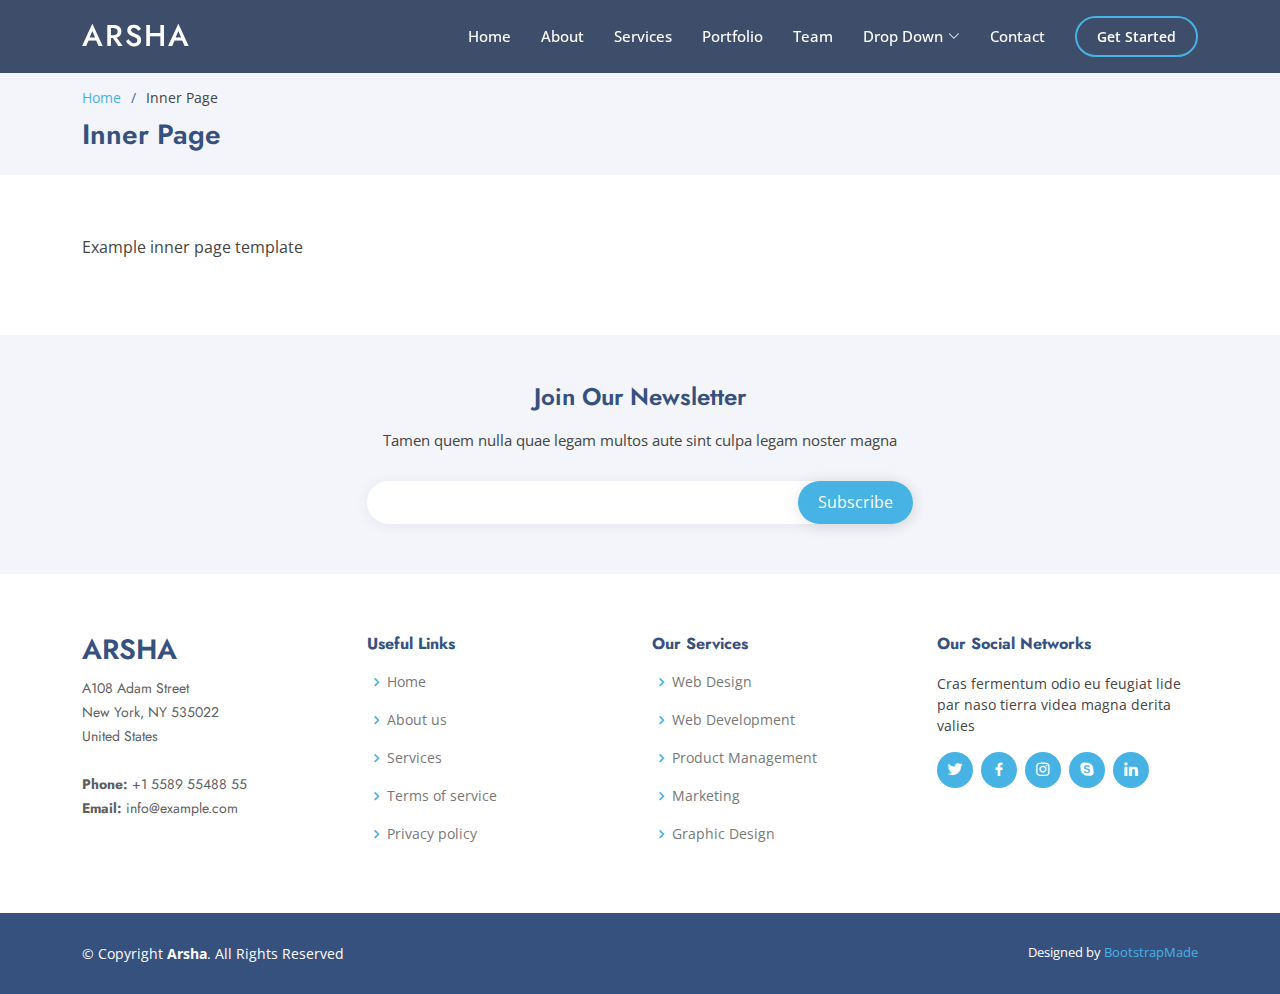
<file: inner-page.html>
<!DOCTYPE html>
<html lang="en">

<head>
  <meta charset="utf-8">
  <meta content="width=device-width, initial-scale=1.0" name="viewport">

  <title>Inner Page - Arsha Bootstrap Template</title>
  <meta content="" name="description">
  <meta content="" name="keywords">

  <!-- Favicons -->
  <link href="assets/img/favicon.png" rel="icon">
  <link href="assets/img/apple-touch-icon.png" rel="apple-touch-icon">

  <!-- Google Fonts -->
  <link href="https://fonts.googleapis.com/css?family=Open+Sans:300,300i,400,400i,600,600i,700,700i|Jost:300,300i,400,400i,500,500i,600,600i,700,700i|Poppins:300,300i,400,400i,500,500i,600,600i,700,700i" rel="stylesheet">

  <!-- Vendor CSS Files -->
  <link href="assets/vendor/aos/aos.css" rel="stylesheet">
  <link href="assets/vendor/bootstrap/css/bootstrap.min.css" rel="stylesheet">
  <link href="assets/vendor/bootstrap-icons/bootstrap-icons.css" rel="stylesheet">
  <link href="assets/vendor/boxicons/css/boxicons.min.css" rel="stylesheet">
  <link href="assets/vendor/glightbox/css/glightbox.min.css" rel="stylesheet">
  <link href="assets/vendor/remixicon/remixicon.css" rel="stylesheet">
  <link href="assets/vendor/swiper/swiper-bundle.min.css" rel="stylesheet">

  <!-- Template Main CSS File -->
  <link href="assets/css/style.css" rel="stylesheet">

  <!-- =======================================================
  * Template Name: Arsha - v4.7.1
  * Template URL: https://bootstrapmade.com/arsha-free-bootstrap-html-template-corporate/
  * Author: BootstrapMade.com
  * License: https://bootstrapmade.com/license/
  ======================================================== -->
</head>

<body>

  <!-- ======= Header ======= -->
  <header id="header" class="fixed-top header-inner-pages">
    <div class="container d-flex align-items-center">

      <h1 class="logo me-auto"><a href="index.html">Arsha</a></h1>
      <!-- Uncomment below if you prefer to use an image logo -->
      <!-- <a href="index.html" class="logo me-auto"><img src="assets/img/logo.png" alt="" class="img-fluid"></a>-->

      <nav id="navbar" class="navbar">
        <ul>
          <li><a class="nav-link scrollto " href="#hero">Home</a></li>
          <li><a class="nav-link scrollto" href="#about">About</a></li>
          <li><a class="nav-link scrollto" href="#services">Services</a></li>
          <li><a class="nav-link   scrollto" href="#portfolio">Portfolio</a></li>
          <li><a class="nav-link scrollto" href="#team">Team</a></li>
          <li class="dropdown"><a href="#"><span>Drop Down</span> <i class="bi bi-chevron-down"></i></a>
            <ul>
              <li><a href="#">Drop Down 1</a></li>
              <li class="dropdown"><a href="#"><span>Deep Drop Down</span> <i class="bi bi-chevron-right"></i></a>
                <ul>
                  <li><a href="#">Deep Drop Down 1</a></li>
                  <li><a href="#">Deep Drop Down 2</a></li>
                  <li><a href="#">Deep Drop Down 3</a></li>
                  <li><a href="#">Deep Drop Down 4</a></li>
                  <li><a href="#">Deep Drop Down 5</a></li>
                </ul>
              </li>
              <li><a href="#">Drop Down 2</a></li>
              <li><a href="#">Drop Down 3</a></li>
              <li><a href="#">Drop Down 4</a></li>
            </ul>
          </li>
          <li><a class="nav-link scrollto" href="#contact">Contact</a></li>
          <li><a class="getstarted scrollto" href="#about">Get Started</a></li>
        </ul>
        <i class="bi bi-list mobile-nav-toggle"></i>
      </nav><!-- .navbar -->

    </div>
  </header><!-- End Header -->

  <main id="main">

    <!-- ======= Breadcrumbs ======= -->
    <section id="breadcrumbs" class="breadcrumbs">
      <div class="container">

        <ol>
          <li><a href="index.html">Home</a></li>
          <li>Inner Page</li>
        </ol>
        <h2>Inner Page</h2>

      </div>
    </section><!-- End Breadcrumbs -->

    <section class="inner-page">
      <div class="container">
        <p>
          Example inner page template
        </p>
      </div>
    </section>

  </main><!-- End #main -->

  <!-- ======= Footer ======= -->
  <footer id="footer">

    <div class="footer-newsletter">
      <div class="container">
        <div class="row justify-content-center">
          <div class="col-lg-6">
            <h4>Join Our Newsletter</h4>
            <p>Tamen quem nulla quae legam multos aute sint culpa legam noster magna</p>
            <form action="" method="post">
              <input type="email" name="email"><input type="submit" value="Subscribe">
            </form>
          </div>
        </div>
      </div>
    </div>

    <div class="footer-top">
      <div class="container">
        <div class="row">

          <div class="col-lg-3 col-md-6 footer-contact">
            <h3>Arsha</h3>
            <p>
              A108 Adam Street <br>
              New York, NY 535022<br>
              United States <br><br>
              <strong>Phone:</strong> +1 5589 55488 55<br>
              <strong>Email:</strong> info@example.com<br>
            </p>
          </div>

          <div class="col-lg-3 col-md-6 footer-links">
            <h4>Useful Links</h4>
            <ul>
              <li><i class="bx bx-chevron-right"></i> <a href="#">Home</a></li>
              <li><i class="bx bx-chevron-right"></i> <a href="#">About us</a></li>
              <li><i class="bx bx-chevron-right"></i> <a href="#">Services</a></li>
              <li><i class="bx bx-chevron-right"></i> <a href="#">Terms of service</a></li>
              <li><i class="bx bx-chevron-right"></i> <a href="#">Privacy policy</a></li>
            </ul>
          </div>

          <div class="col-lg-3 col-md-6 footer-links">
            <h4>Our Services</h4>
            <ul>
              <li><i class="bx bx-chevron-right"></i> <a href="#">Web Design</a></li>
              <li><i class="bx bx-chevron-right"></i> <a href="#">Web Development</a></li>
              <li><i class="bx bx-chevron-right"></i> <a href="#">Product Management</a></li>
              <li><i class="bx bx-chevron-right"></i> <a href="#">Marketing</a></li>
              <li><i class="bx bx-chevron-right"></i> <a href="#">Graphic Design</a></li>
            </ul>
          </div>

          <div class="col-lg-3 col-md-6 footer-links">
            <h4>Our Social Networks</h4>
            <p>Cras fermentum odio eu feugiat lide par naso tierra videa magna derita valies</p>
            <div class="social-links mt-3">
              <a href="#" class="twitter"><i class="bx bxl-twitter"></i></a>
              <a href="#" class="facebook"><i class="bx bxl-facebook"></i></a>
              <a href="#" class="instagram"><i class="bx bxl-instagram"></i></a>
              <a href="#" class="google-plus"><i class="bx bxl-skype"></i></a>
              <a href="#" class="linkedin"><i class="bx bxl-linkedin"></i></a>
            </div>
          </div>

        </div>
      </div>
    </div>

    <div class="container footer-bottom clearfix">
      <div class="copyright">
        &copy; Copyright <strong><span>Arsha</span></strong>. All Rights Reserved
      </div>
      <div class="credits">
        <!-- All the links in the footer should remain intact. -->
        <!-- You can delete the links only if you purchased the pro version. -->
        <!-- Licensing information: https://bootstrapmade.com/license/ -->
        <!-- Purchase the pro version with working PHP/AJAX contact form: https://bootstrapmade.com/arsha-free-bootstrap-html-template-corporate/ -->
        Designed by <a href="https://bootstrapmade.com/">BootstrapMade</a>
      </div>
    </div>
  </footer><!-- End Footer -->

  <div id="preloader"></div>
  <a href="#" class="back-to-top d-flex align-items-center justify-content-center"><i class="bi bi-arrow-up-short"></i></a>

  <!-- Vendor JS Files -->
  <script src="assets/vendor/aos/aos.js"></script>
  <script src="assets/vendor/bootstrap/js/bootstrap.bundle.min.js"></script>
  <script src="assets/vendor/glightbox/js/glightbox.min.js"></script>
  <script src="assets/vendor/isotope-layout/isotope.pkgd.min.js"></script>
  <script src="assets/vendor/swiper/swiper-bundle.min.js"></script>
  <script src="assets/vendor/waypoints/noframework.waypoints.js"></script>
  <script src="assets/vendor/php-email-form/validate.js"></script>

  <!-- Template Main JS File -->
  <script src="assets/js/main.js"></script>

</body>

</html>
</file>
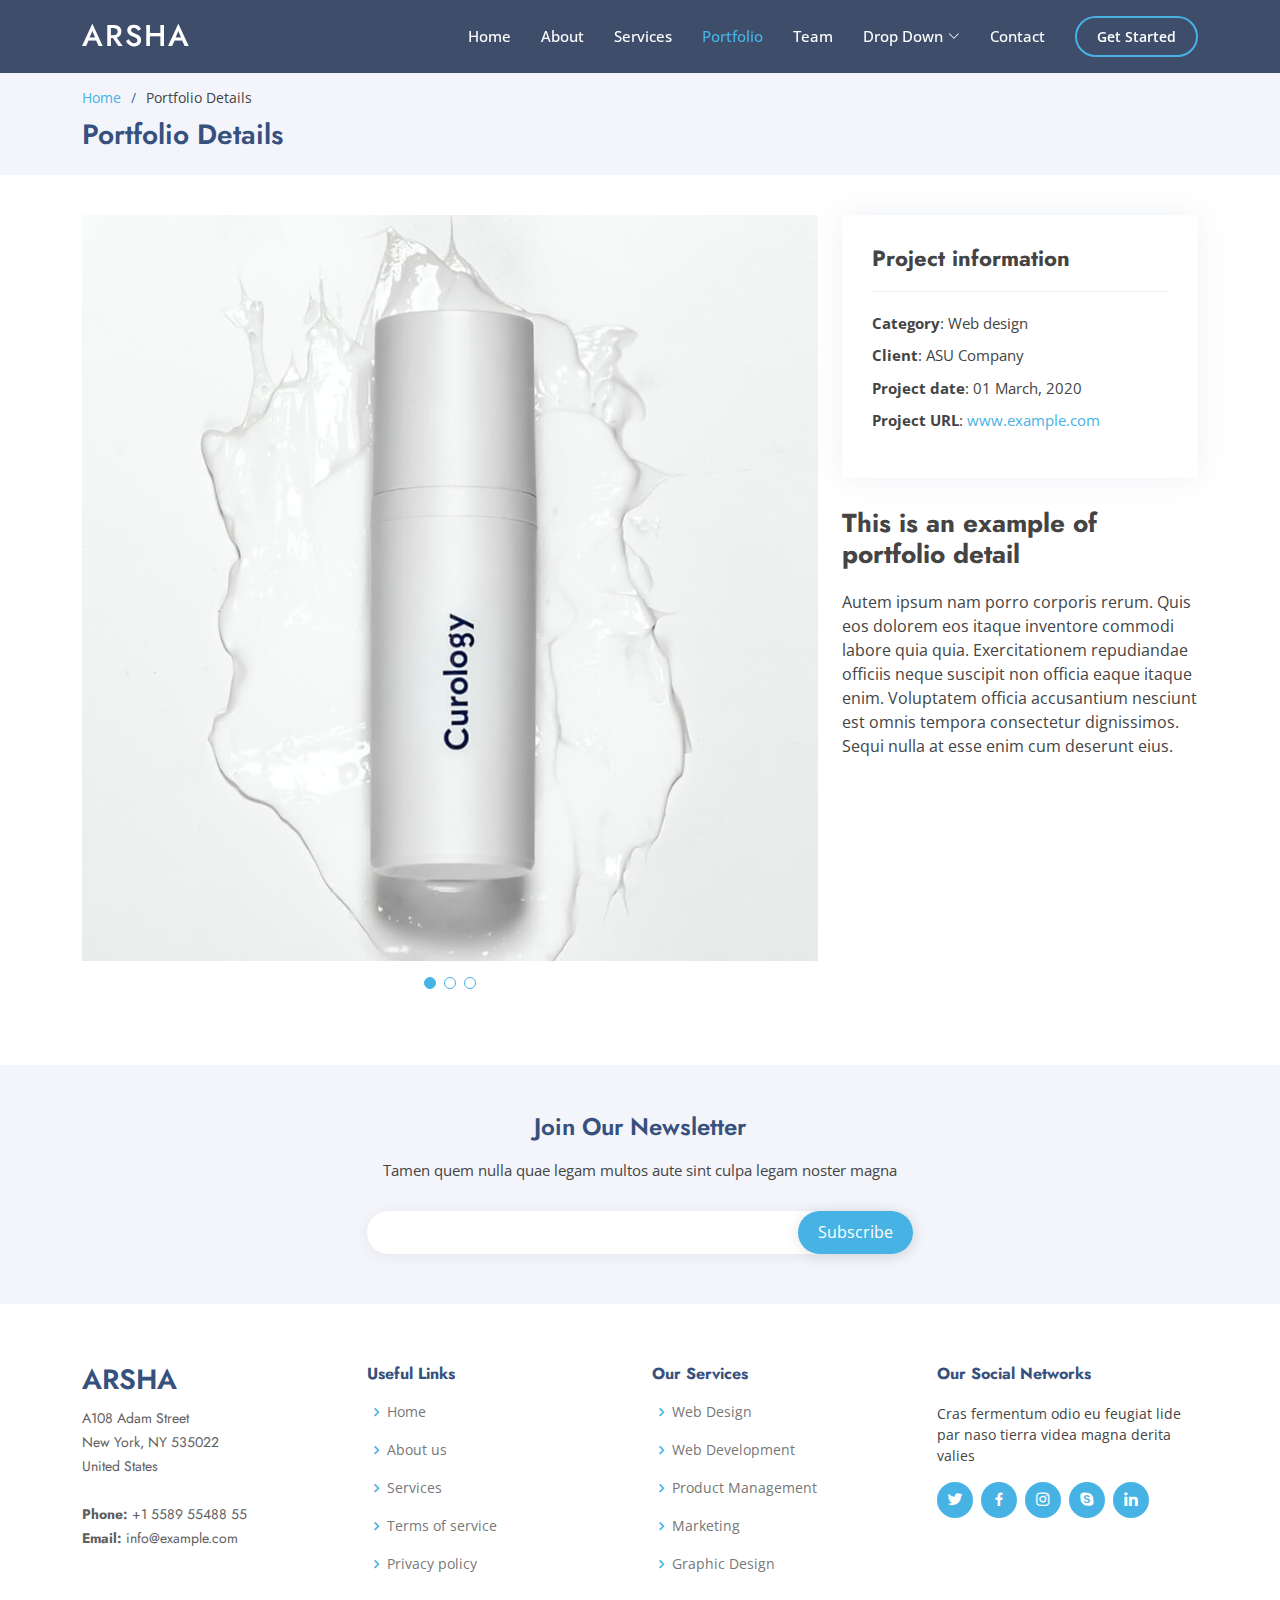
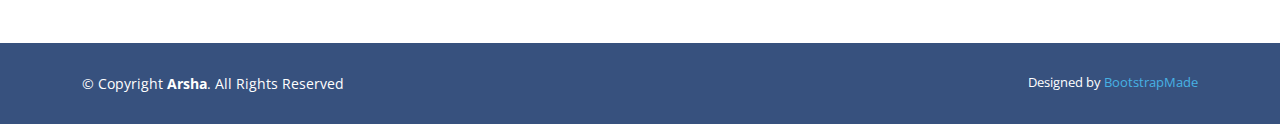
<file: portfolio-details.html>
<!DOCTYPE html>
<html lang="en">

<head>
  <meta charset="utf-8">
  <meta content="width=device-width, initial-scale=1.0" name="viewport">

  <title>Portfolio Details - Arsha Bootstrap Template</title>
  <meta content="" name="description">
  <meta content="" name="keywords">

  <!-- Favicons -->
  <link href="assets/img/favicon.png" rel="icon">
  <link href="assets/img/apple-touch-icon.png" rel="apple-touch-icon">

  <!-- Google Fonts -->
  <link href="https://fonts.googleapis.com/css?family=Open+Sans:300,300i,400,400i,600,600i,700,700i|Jost:300,300i,400,400i,500,500i,600,600i,700,700i|Poppins:300,300i,400,400i,500,500i,600,600i,700,700i" rel="stylesheet">

  <!-- Vendor CSS Files -->
  <link href="assets/vendor/aos/aos.css" rel="stylesheet">
  <link href="assets/vendor/bootstrap/css/bootstrap.min.css" rel="stylesheet">
  <link href="assets/vendor/bootstrap-icons/bootstrap-icons.css" rel="stylesheet">
  <link href="assets/vendor/boxicons/css/boxicons.min.css" rel="stylesheet">
  <link href="assets/vendor/glightbox/css/glightbox.min.css" rel="stylesheet">
  <link href="assets/vendor/remixicon/remixicon.css" rel="stylesheet">
  <link href="assets/vendor/swiper/swiper-bundle.min.css" rel="stylesheet">

  <!-- Template Main CSS File -->
  <link href="assets/css/style.css" rel="stylesheet">

  <!-- =======================================================
  * Template Name: Arsha - v4.7.1
  * Template URL: https://bootstrapmade.com/arsha-free-bootstrap-html-template-corporate/
  * Author: BootstrapMade.com
  * License: https://bootstrapmade.com/license/
  ======================================================== -->
</head>

<body>

  <!-- ======= Header ======= -->
  <header id="header" class="fixed-top header-inner-pages">
    <div class="container d-flex align-items-center">

      <h1 class="logo me-auto"><a href="index.html">Arsha</a></h1>
      <!-- Uncomment below if you prefer to use an image logo -->
      <!-- <a href="index.html" class="logo me-auto"><img src="assets/img/logo.png" alt="" class="img-fluid"></a>-->

      <nav id="navbar" class="navbar">
        <ul>
          <li><a class="nav-link scrollto " href="#hero">Home</a></li>
          <li><a class="nav-link scrollto" href="#about">About</a></li>
          <li><a class="nav-link scrollto" href="#services">Services</a></li>
          <li><a class="nav-link  active scrollto" href="#portfolio">Portfolio</a></li>
          <li><a class="nav-link scrollto" href="#team">Team</a></li>
          <li class="dropdown"><a href="#"><span>Drop Down</span> <i class="bi bi-chevron-down"></i></a>
            <ul>
              <li><a href="#">Drop Down 1</a></li>
              <li class="dropdown"><a href="#"><span>Deep Drop Down</span> <i class="bi bi-chevron-right"></i></a>
                <ul>
                  <li><a href="#">Deep Drop Down 1</a></li>
                  <li><a href="#">Deep Drop Down 2</a></li>
                  <li><a href="#">Deep Drop Down 3</a></li>
                  <li><a href="#">Deep Drop Down 4</a></li>
                  <li><a href="#">Deep Drop Down 5</a></li>
                </ul>
              </li>
              <li><a href="#">Drop Down 2</a></li>
              <li><a href="#">Drop Down 3</a></li>
              <li><a href="#">Drop Down 4</a></li>
            </ul>
          </li>
          <li><a class="nav-link scrollto" href="#contact">Contact</a></li>
          <li><a class="getstarted scrollto" href="#about">Get Started</a></li>
        </ul>
        <i class="bi bi-list mobile-nav-toggle"></i>
      </nav><!-- .navbar -->

    </div>
  </header><!-- End Header -->

  <main id="main">

    <!-- ======= Breadcrumbs ======= -->
    <section id="breadcrumbs" class="breadcrumbs">
      <div class="container">

        <ol>
          <li><a href="index.html">Home</a></li>
          <li>Portfolio Details</li>
        </ol>
        <h2>Portfolio Details</h2>

      </div>
    </section><!-- End Breadcrumbs -->

    <!-- ======= Portfolio Details Section ======= -->
    <section id="portfolio-details" class="portfolio-details">
      <div class="container">

        <div class="row gy-4">

          <div class="col-lg-8">
            <div class="portfolio-details-slider swiper">
              <div class="swiper-wrapper align-items-center">

                <div class="swiper-slide">
                  <img src="assets/img/portfolio/portfolio-1.jpg" alt="">
                </div>

                <div class="swiper-slide">
                  <img src="assets/img/portfolio/portfolio-2.jpg" alt="">
                </div>

                <div class="swiper-slide">
                  <img src="assets/img/portfolio/portfolio-3.jpg" alt="">
                </div>

              </div>
              <div class="swiper-pagination"></div>
            </div>
          </div>

          <div class="col-lg-4">
            <div class="portfolio-info">
              <h3>Project information</h3>
              <ul>
                <li><strong>Category</strong>: Web design</li>
                <li><strong>Client</strong>: ASU Company</li>
                <li><strong>Project date</strong>: 01 March, 2020</li>
                <li><strong>Project URL</strong>: <a href="#">www.example.com</a></li>
              </ul>
            </div>
            <div class="portfolio-description">
              <h2>This is an example of portfolio detail</h2>
              <p>
                Autem ipsum nam porro corporis rerum. Quis eos dolorem eos itaque inventore commodi labore quia quia. Exercitationem repudiandae officiis neque suscipit non officia eaque itaque enim. Voluptatem officia accusantium nesciunt est omnis tempora consectetur dignissimos. Sequi nulla at esse enim cum deserunt eius.
              </p>
            </div>
          </div>

        </div>

      </div>
    </section><!-- End Portfolio Details Section -->

  </main><!-- End #main -->

  <!-- ======= Footer ======= -->
  <footer id="footer">

    <div class="footer-newsletter">
      <div class="container">
        <div class="row justify-content-center">
          <div class="col-lg-6">
            <h4>Join Our Newsletter</h4>
            <p>Tamen quem nulla quae legam multos aute sint culpa legam noster magna</p>
            <form action="" method="post">
              <input type="email" name="email"><input type="submit" value="Subscribe">
            </form>
          </div>
        </div>
      </div>
    </div>

    <div class="footer-top">
      <div class="container">
        <div class="row">

          <div class="col-lg-3 col-md-6 footer-contact">
            <h3>Arsha</h3>
            <p>
              A108 Adam Street <br>
              New York, NY 535022<br>
              United States <br><br>
              <strong>Phone:</strong> +1 5589 55488 55<br>
              <strong>Email:</strong> info@example.com<br>
            </p>
          </div>

          <div class="col-lg-3 col-md-6 footer-links">
            <h4>Useful Links</h4>
            <ul>
              <li><i class="bx bx-chevron-right"></i> <a href="#">Home</a></li>
              <li><i class="bx bx-chevron-right"></i> <a href="#">About us</a></li>
              <li><i class="bx bx-chevron-right"></i> <a href="#">Services</a></li>
              <li><i class="bx bx-chevron-right"></i> <a href="#">Terms of service</a></li>
              <li><i class="bx bx-chevron-right"></i> <a href="#">Privacy policy</a></li>
            </ul>
          </div>

          <div class="col-lg-3 col-md-6 footer-links">
            <h4>Our Services</h4>
            <ul>
              <li><i class="bx bx-chevron-right"></i> <a href="#">Web Design</a></li>
              <li><i class="bx bx-chevron-right"></i> <a href="#">Web Development</a></li>
              <li><i class="bx bx-chevron-right"></i> <a href="#">Product Management</a></li>
              <li><i class="bx bx-chevron-right"></i> <a href="#">Marketing</a></li>
              <li><i class="bx bx-chevron-right"></i> <a href="#">Graphic Design</a></li>
            </ul>
          </div>

          <div class="col-lg-3 col-md-6 footer-links">
            <h4>Our Social Networks</h4>
            <p>Cras fermentum odio eu feugiat lide par naso tierra videa magna derita valies</p>
            <div class="social-links mt-3">
              <a href="#" class="twitter"><i class="bx bxl-twitter"></i></a>
              <a href="#" class="facebook"><i class="bx bxl-facebook"></i></a>
              <a href="#" class="instagram"><i class="bx bxl-instagram"></i></a>
              <a href="#" class="google-plus"><i class="bx bxl-skype"></i></a>
              <a href="#" class="linkedin"><i class="bx bxl-linkedin"></i></a>
            </div>
          </div>

        </div>
      </div>
    </div>

    <div class="container footer-bottom clearfix">
      <div class="copyright">
        &copy; Copyright <strong><span>Arsha</span></strong>. All Rights Reserved
      </div>
      <div class="credits">
        <!-- All the links in the footer should remain intact. -->
        <!-- You can delete the links only if you purchased the pro version. -->
        <!-- Licensing information: https://bootstrapmade.com/license/ -->
        <!-- Purchase the pro version with working PHP/AJAX contact form: https://bootstrapmade.com/arsha-free-bootstrap-html-template-corporate/ -->
        Designed by <a href="https://bootstrapmade.com/">BootstrapMade</a>
      </div>
    </div>
  </footer><!-- End Footer -->

  <div id="preloader"></div>
  <a href="#" class="back-to-top d-flex align-items-center justify-content-center"><i class="bi bi-arrow-up-short"></i></a>

  <!-- Vendor JS Files -->
  <script src="assets/vendor/aos/aos.js"></script>
  <script src="assets/vendor/bootstrap/js/bootstrap.bundle.min.js"></script>
  <script src="assets/vendor/glightbox/js/glightbox.min.js"></script>
  <script src="assets/vendor/isotope-layout/isotope.pkgd.min.js"></script>
  <script src="assets/vendor/swiper/swiper-bundle.min.js"></script>
  <script src="assets/vendor/waypoints/noframework.waypoints.js"></script>
  <script src="assets/vendor/php-email-form/validate.js"></script>

  <!-- Template Main JS File -->
  <script src="assets/js/main.js"></script>

</body>

</html>
</file>
<file: assets/css/style.css>
/**
* Template Name: Arsha - v4.7.1
* Template URL: https://bootstrapmade.com/arsha-free-bootstrap-html-template-corporate/
* Author: BootstrapMade.com
* License: https://bootstrapmade.com/license/
*/

/*--------------------------------------------------------------
# General
--------------------------------------------------------------*/
body {
  font-family: "Open Sans", sans-serif;
  color: #444444;
}

a {
  color: #47b2e4;
  text-decoration: none;
}

a:hover {
  color: #73c5eb;
  text-decoration: none;
}

h1, h2, h3, h4, h5, h6 {
  font-family: "Jost", sans-serif;
}

/*--------------------------------------------------------------
# Preloader
--------------------------------------------------------------*/
#preloader {
  position: fixed;
  top: 0;
  left: 0;
  right: 0;
  bottom: 0;
  z-index: 9999;
  overflow: hidden;
  background: #37517e;
}

#preloader:before {
  content: "";
  position: fixed;
  top: calc(50% - 30px);
  left: calc(50% - 30px);
  border: 6px solid #37517e;
  border-top-color: #fff;
  border-bottom-color: #fff;
  border-radius: 50%;
  width: 60px;
  height: 60px;
  -webkit-animation: animate-preloader 1s linear infinite;
  animation: animate-preloader 1s linear infinite;
}

@-webkit-keyframes animate-preloader {
  0% {
    transform: rotate(0deg);
  }
  100% {
    transform: rotate(360deg);
  }
}

@keyframes animate-preloader {
  0% {
    transform: rotate(0deg);
  }
  100% {
    transform: rotate(360deg);
  }
}
/*--------------------------------------------------------------
# Back to top button
--------------------------------------------------------------*/
.back-to-top {
  position: fixed;
  visibility: hidden;
  opacity: 0;
  right: 15px;
  bottom: 15px;
  z-index: 996;
  background: #47b2e4;
  width: 40px;
  height: 40px;
  border-radius: 50px;
  transition: all 0.4s;
}
.back-to-top i {
  font-size: 24px;
  color: #fff;
  line-height: 0;
}
.back-to-top:hover {
  background: #6bc1e9;
  color: #fff;
}
.back-to-top.active {
  visibility: visible;
  opacity: 1;
}

/*--------------------------------------------------------------
# Header
--------------------------------------------------------------*/
#header {
  transition: all 0.5s;
  z-index: 997;
  padding: 15px 0;
}
#header.header-scrolled, #header.header-inner-pages {
  background: rgba(40, 58, 90, 0.9);
}
#header .logo {
  font-size: 30px;
  margin: 0;
  padding: 0;
  line-height: 1;
  font-weight: 500;
  letter-spacing: 2px;
  text-transform: uppercase;
}
#header .logo a {
  color: #fff;
}
#header .logo img {
  max-height: 40px;
}

/*--------------------------------------------------------------
# Navigation Menu
--------------------------------------------------------------*/
/**
* Desktop Navigation 
*/
.navbar {
  padding: 0;
  
}
.navbar ul {
  margin: 0;
  padding: 0;
  display: flex;
  list-style: none;
  align-items: center;
}
.navbar li {
  position: relative;
}
.navbar a, .navbar a:focus {
  display: flex;
  align-items: center;
  justify-content: space-between;
  padding: 10px 0 10px 30px;
  font-size: 15px;
  font-weight: 500;
  color: #fff;
  white-space: nowrap;
  transition: 0.3s;
}
.navbar a i, .navbar a:focus i {
  font-size: 12px;
  line-height: 0;
  margin-left: 5px;
}
.navbar a:hover, .navbar .active, .navbar .active:focus, .navbar li:hover > a {
  color: #47b2e4;
}
.navbar .getstarted, .navbar .getstarted:focus {
  padding: 8px 20px;
  margin-left: 30px;
  border-radius: 50px;
  color: #fff;
  font-size: 14px;
  border: 2px solid #47b2e4;
  font-weight: 600;
}
.navbar .getstarted:hover, .navbar .getstarted:focus:hover {
  color: #fff;
  background: #31a9e1;
}
.navbar .dropdown ul {
  display: block;
  position: absolute;
  left: 14px;
  top: calc(100% + 30px);
  margin: 0;
  padding: 10px 0;
  z-index: 99;
  opacity: 0;
  visibility: hidden;
  background: #fff;
  box-shadow: 0px 0px 30px rgba(127, 137, 161, 0.25);
  transition: 0.3s;
  border-radius: 4px;
}
.navbar .dropdown ul li {
  min-width: 200px;
}
.navbar .dropdown ul a {
  padding: 10px 20px;
  font-size: 14px;
  text-transform: none;
  font-weight: 500;
  color: #0c3c53;
}
.navbar .dropdown ul a i {
  font-size: 12px;
}
.navbar .dropdown ul a:hover, .navbar .dropdown ul .active:hover, .navbar .dropdown ul li:hover > a {
  color: #47b2e4;
}
.navbar .dropdown:hover > ul {
  opacity: 1;
  top: 100%;
  visibility: visible;
}
.navbar .dropdown .dropdown ul {
  top: 0;
  left: calc(100% - 30px);
  visibility: hidden;
}
.navbar .dropdown .dropdown:hover > ul {
  opacity: 1;
  top: 0;
  left: 100%;
  visibility: visible;
}
@media (max-width: 1366px) {
  .navbar .dropdown .dropdown ul {
    left: -90%;
  }
  .navbar .dropdown .dropdown:hover > ul {
    left: -100%;
  }
}

/**
* Mobile Navigation 
*/
.mobile-nav-toggle {
  color: #fff;
  font-size: 28px;
  cursor: pointer;
  display: none;
  line-height: 0;
  transition: 0.5s;
}
.mobile-nav-toggle.bi-x {
  color: #fff;
}

@media (max-width: 991px) {
  .mobile-nav-toggle {
    display: block;
  }

  .navbar ul {
    display: none;
  }
}
.navbar-mobile {
  position: fixed;
  overflow: hidden;
  top: 0;
  right: 0;
  left: 0;
  bottom: 0;
  background: rgba(40, 58, 90, 0.9);
  transition: 0.3s;
  z-index: 999;
}
.navbar-mobile .mobile-nav-toggle {
  position: absolute;
  top: 15px;
  right: 15px;
}
.navbar-mobile ul {
  display: block;
  position: absolute;
  top: 55px;
  right: 15px;
  bottom: 15px;
  left: 15px;
  padding: 10px 0;
  border-radius: 10px;
  background-color: #fff;
  overflow-y: auto;
  transition: 0.3s;
}
.navbar-mobile a, .navbar-mobile a:focus {
  padding: 10px 20px;
  font-size: 15px;
  color: #37517e;
}
.navbar-mobile a:hover, .navbar-mobile .active, .navbar-mobile li:hover > a {
  color: #47b2e4;
}
.navbar-mobile .getstarted, .navbar-mobile .getstarted:focus {
  margin: 15px;
  color: #37517e;
}
.navbar-mobile .dropdown ul {
  position: static;
  display: none;
  margin: 10px 20px;
  padding: 10px 0;
  z-index: 99;
  opacity: 1;
  visibility: visible;
  background: #fff;
  box-shadow: 0px 0px 30px rgba(127, 137, 161, 0.25);
}
.navbar-mobile .dropdown ul li {
  min-width: 200px;
}
.navbar-mobile .dropdown ul a {
  padding: 10px 20px;
}
.navbar-mobile .dropdown ul a i {
  font-size: 12px;
}
.navbar-mobile .dropdown ul a:hover, .navbar-mobile .dropdown ul .active:hover, .navbar-mobile .dropdown ul li:hover > a {
  color: #47b2e4;
}
.navbar-mobile .dropdown > .dropdown-active {
  display: block;
}

/*--------------------------------------------------------------
# Hero Section
--------------------------------------------------------------*/
#hero {
  width: 100%;
  height: 80vh;
  background:#0c3c53;
}
#hero .container {
  padding-top: 72px;
}
#hero h1 {
  margin: 0 0 10px 0;
  font-size: 48px;
  font-weight: 700;
  line-height: 56px;
  color: #fff;
}
#hero h2 {
  color: rgba(255, 255, 255, 0.6);
  margin-bottom: 50px;
  font-size: 24px;
}
#hero .btn-get-started {
  font-family: "Jost", sans-serif;
  font-weight: 500;
  font-size: 16px;
  letter-spacing: 1px;
  display: inline-block;
  padding: 10px 28px 11px 28px;
  border-radius: 50px;
  transition: 0.5s;
  margin: 10px 0 0 0;
  color: #fff;
  background: #47b2e4;
}
#hero .btn-get-started:hover {
  background: #209dd8;
}


#hero .animated {
  animation: up-down 2s ease-in-out infinite alternate-reverse both;
}
@media (max-width: 991px) {
  #hero {
    height: 100vh;
    text-align: center;
  }
  #hero .animated {
    -webkit-animation: none;
    animation: none;
  }
  #hero .hero-img {
    text-align: center;
  }
  #hero .hero-img img {
    width: 50%;
  }
}
@media (max-width: 768px) {
  #hero h1 {
    font-size: 28px;
    line-height: 36px;
  }
  #hero h2 {
    font-size: 18px;
    line-height: 24px;
    margin-bottom: 30px;
  }
  #hero .hero-img img {
    width: 70%;
  }
}
@media (max-width: 575px) {
  #hero .hero-img img {
    width: 80%;
  }
  #hero .btn-get-started {
    font-size: 16px;
    padding: 10px 24px 11px 24px;
  }
}

@-webkit-keyframes up-down {
  0% {
    transform: translateY(10px);
  }
  100% {
    transform: translateY(-10px);
  }
}

@keyframes up-down {
  0% {
    transform: translateY(10px);
  }
  100% {
    transform: translateY(-10px);
  }
}
/*--------------------------------------------------------------
# Sections General
--------------------------------------------------------------*/
section {
  padding: 60px 0;
  overflow: hidden;
}

.section-bg {
  background-color: #f3f5fa;
}

.section-title {
  text-align: center;
  padding-bottom: 30px;
}
.section-title h2 {
  font-size: 32px;
  font-weight: bold;
  text-transform: uppercase;
  margin-bottom: 20px;
  padding-bottom: 20px;
  position: relative;
  color: #37517e;
}
.section-title h2::before {
  content: "";
  position: absolute;
  display: block;
  width: 120px;
  height: 1px;
  background: #ddd;
  bottom: 1px;
  left: calc(50% - 60px);
}
.section-title h2::after {
  content: "";
  position: absolute;
  display: block;
  width: 40px;
  height: 3px;
  background: #47b2e4;
  bottom: 0;
  left: calc(50% - 20px);
}
.section-title p {
  margin-bottom: 0;
}

/*--------------------------------------------------------------
# Clients
--------------------------------------------------------------*/
.clients {
  padding: 12px 0;
  text-align: center;
}
.clients img {
  max-width: 45%;
  transition: all 0.4s ease-in-out;
  display: inline-block;
  padding: 15px 0;
  filter: grayscale(100);
}
.clients img:hover {
  filter: none;
  transform: scale(1.1);
}
@media (max-width: 768px) {
  .clients img {
    max-width: 40%;
  }
}

/*--------------------------------------------------------------
# About Us
--------------------------------------------------------------*/
.about .content h3 {
  font-weight: 600;
  font-size: 26px;
}
.about .content ul {
  list-style: none;
  padding: 0;
}
.about .content ul li {
  padding-left: 28px;
  position: relative;
}
.about .content ul li + li {
  margin-top: 10px;
}
.about .content ul i {
  position: absolute;
  left: 0;
  top: 2px;
  font-size: 20px;
  color: #47b2e4;
  line-height: 1;
}
.about .content p:last-child {
  margin-bottom: 0;
}
.about .content .btn-learn-more {
  font-family: "Poppins", sans-serif;
  font-weight: 500;
  font-size: 14px;
  letter-spacing: 1px;
  display: inline-block;
  padding: 12px 32px;
  border-radius: 4px;
  transition: 0.3s;
  line-height: 1;
  color: #47b2e4;
  -webkit-animation-delay: 0.8s;
  animation-delay: 0.8s;
  margin-top: 6px;
  border: 2px solid #47b2e4;
}
.about .content .btn-learn-more:hover {
  background: #47b2e4;
  color: #fff;
  text-decoration: none;
}

/*--------------------------------------------------------------
# Why Us
--------------------------------------------------------------*/
.why-us .content {
  padding: 60px 100px 0 100px;
}
.why-us .content h3 {
  font-weight: 400;
  font-size: 34px;
  color: #37517e;
}
.why-us .content h4 {
  font-size: 20px;
  font-weight: 700;
  margin-top: 5px;
}
.why-us .content p {
  font-size: 15px;
  color: #848484;
}
.why-us .img {
  background-size: contain;
  background-repeat: no-repeat;
  background-position: center center;
}
.why-us .accordion-list {
  padding: 0 100px 60px 100px;
}
.why-us .accordion-list ul {
  padding: 0;
  list-style: none;
}
.why-us .accordion-list li + li {
  margin-top: 15px;
}
.why-us .accordion-list li {
  padding: 20px;
  background: #fff;
  border-radius: 4px;
}
.why-us .accordion-list a {
  display: block;
  position: relative;
  font-family: "Poppins", sans-serif;
  font-size: 16px;
  line-height: 24px;
  font-weight: 500;
  padding-right: 30px;
  outline: none;
  cursor: pointer;
}
.why-us .accordion-list span {
  color: #47b2e4;
  font-weight: 600;
  font-size: 18px;
  padding-right: 10px;
}
.why-us .accordion-list i {
  font-size: 24px;
  position: absolute;
  right: 0;
  top: 0;
}
.why-us .accordion-list p {
  margin-bottom: 0;
  padding: 10px 0 0 0;
}
.why-us .accordion-list .icon-show {
  display: none;
}
.why-us .accordion-list a.collapsed {
  color: #343a40;
}
.why-us .accordion-list a.collapsed:hover {
  color: #47b2e4;
}
.why-us .accordion-list a.collapsed .icon-show {
  display: inline-block;
}
.why-us .accordion-list a.collapsed .icon-close {
  display: none;
}
@media (max-width: 1024px) {
  .why-us .content, .why-us .accordion-list {
    padding-left: 0;
    padding-right: 0;
  }
}
@media (max-width: 992px) {
  .why-us .img {
    min-height: 400px;
  }
  .why-us .content {
    padding-top: 30px;
  }
  .why-us .accordion-list {
    padding-bottom: 30px;
  }
}
@media (max-width: 575px) {
  .why-us .img {
    min-height: 200px;
  }
}

/*--------------------------------------------------------------
# Skills
--------------------------------------------------------------*/
.skills .content h3 {
  font-weight: 700;
  font-size: 32px;
  color: #37517e;
  font-family: "Poppins", sans-serif;
}
.skills .content ul {
  list-style: none;
  padding: 0;
}
.skills .content ul li {
  padding-bottom: 10px;
}
.skills .content ul i {
  font-size: 20px;
  padding-right: 4px;
  color: #47b2e4;
}
.skills .content p:last-child {
  margin-bottom: 0;
}
.skills .progress {
  height: 60px;
  display: block;
  background: none;
  border-radius: 0;
}
.skills .progress .skill {
  padding: 0;
  margin: 0 0 6px 0;
  text-transform: uppercase;
  display: block;
  font-weight: 600;
  font-family: "Poppins", sans-serif;
  color: #37517e;
}
.skills .progress .skill .val {
  float: right;
  font-style: normal;
}
.skills .progress-bar-wrap {
  background: #e8edf5;
  height: 10px;
}
.skills .progress-bar {
  width: 1px;
  height: 10px;
  transition: 0.9s;
  background-color: #4668a2;
}

/*--------------------------------------------------------------
# Services
--------------------------------------------------------------*/
.services .icon-box {
  box-shadow: 0px 0 25px 0 rgba(0, 0, 0, 0.1);
  padding: 50px 30px;
  transition: all ease-in-out 0.4s;
  background: #fff;
}
.services .icon-box .icon {
  margin-bottom: 10px;
}
.services .icon-box .icon i {
  color: #47b2e4;
  font-size: 36px;
  transition: 0.3s;
}
.services .icon-box h4 {
  font-weight: 500;
  margin-bottom: 15px;
  font-size: 24px;
}
.services .icon-box h4 a {
  color: #37517e;
  transition: ease-in-out 0.3s;
}
.services .icon-box p {
  line-height: 24px;
  font-size: 14px;
  margin-bottom: 0;
}
.services .icon-box:hover {
  transform: translateY(-10px);
}
.services .icon-box:hover h4 a {
  color: #47b2e4;
}

/*--------------------------------------------------------------
# Cta
--------------------------------------------------------------*/
.cta {
  background: linear-gradient(rgba(40, 58, 90, 0.9), rgba(40, 58, 90, 0.9)), url("../img/cta-bg.jpg") fixed center center;
  background-size: cover;
  padding: 120px 0;
}
.cta h3 {
  color: #fff;
  font-size: 28px;
  font-weight: 700;
}
.cta p {
  color: #fff;
}
.cta .cta-btn {
  font-family: "Jost", sans-serif;
  font-weight: 500;
  font-size: 16px;
  letter-spacing: 1px;
  display: inline-block;
  padding: 12px 40px;
  border-radius: 50px;
  transition: 0.5s;
  margin: 10px;
  border: 2px solid #fff;
  color: #fff;
}
.cta .cta-btn:hover {
  background: #47b2e4;
  border: 2px solid #47b2e4;
}
@media (max-width: 1024px) {
  .cta {
    background-attachment: scroll;
  }
}
@media (min-width: 769px) {
  .cta .cta-btn-container {
    display: flex;
    align-items: center;
    justify-content: flex-end;
  }
}

/*--------------------------------------------------------------
# Portfolio
--------------------------------------------------------------*/
.portfolio #portfolio-flters {
  list-style: none;
  margin-bottom: 20px;
}
.portfolio #portfolio-flters li {
  cursor: pointer;
  display: inline-block;
  margin: 10px 5px;
  font-size: 15px;
  font-weight: 500;
  line-height: 1;
  color: #444444;
  transition: all 0.3s;
  padding: 8px 20px;
  border-radius: 50px;
  font-family: "Poppins", sans-serif;
}
.portfolio #portfolio-flters li:hover, .portfolio #portfolio-flters li.filter-active {
  background: #47b2e4;
  color: #fff;
}
.portfolio .portfolio-item {
  margin-bottom: 30px;
}
.portfolio .portfolio-item .portfolio-img {
  overflow: hidden;
}
.portfolio .portfolio-item .portfolio-img img {
  transition: all 0.6s;
}
.portfolio .portfolio-item .portfolio-info {
  opacity: 0;
  position: absolute;
  left: 15px;
  bottom: 0;
  z-index: 3;
  right: 15px;
  transition: all 0.3s;
  background: rgba(55, 81, 126, 0.8);
  padding: 10px 15px;
}
.portfolio .portfolio-item .portfolio-info h4 {
  font-size: 18px;
  color: #fff;
  font-weight: 600;
  color: #fff;
  margin-bottom: 0px;
}
.portfolio .portfolio-item .portfolio-info p {
  color: #f9fcfe;
  font-size: 14px;
  margin-bottom: 0;
}
.portfolio .portfolio-item .portfolio-info .preview-link, .portfolio .portfolio-item .portfolio-info .details-link {
  position: absolute;
  right: 40px;
  font-size: 24px;
  top: calc(50% - 18px);
  color: #fff;
  transition: 0.3s;
}
.portfolio .portfolio-item .portfolio-info .preview-link:hover, .portfolio .portfolio-item .portfolio-info .details-link:hover {
  color: #47b2e4;
}
.portfolio .portfolio-item .portfolio-info .details-link {
  right: 10px;
}
.portfolio .portfolio-item:hover .portfolio-img img {
  transform: scale(1.15);
}
.portfolio .portfolio-item:hover .portfolio-info {
  opacity: 1;
}

/*--------------------------------------------------------------
# Portfolio Details
--------------------------------------------------------------*/
.portfolio-details {
  padding-top: 40px;
}
.portfolio-details .portfolio-details-slider img {
  width: 100%;
}
.portfolio-details .portfolio-details-slider .swiper-pagination {
  margin-top: 20px;
  position: relative;
}
.portfolio-details .portfolio-details-slider .swiper-pagination .swiper-pagination-bullet {
  width: 12px;
  height: 12px;
  background-color: #fff;
  opacity: 1;
  border: 1px solid #47b2e4;
}
.portfolio-details .portfolio-details-slider .swiper-pagination .swiper-pagination-bullet-active {
  background-color: #47b2e4;
}
.portfolio-details .portfolio-info {
  padding: 30px;
  box-shadow: 0px 0 30px rgba(55, 81, 126, 0.08);
}
.portfolio-details .portfolio-info h3 {
  font-size: 22px;
  font-weight: 700;
  margin-bottom: 20px;
  padding-bottom: 20px;
  border-bottom: 1px solid #eee;
}
.portfolio-details .portfolio-info ul {
  list-style: none;
  padding: 0;
  font-size: 15px;
}
.portfolio-details .portfolio-info ul li + li {
  margin-top: 10px;
}
.portfolio-details .portfolio-description {
  padding-top: 30px;
}
.portfolio-details .portfolio-description h2 {
  font-size: 26px;
  font-weight: 700;
  margin-bottom: 20px;
}
.portfolio-details .portfolio-description p {
  padding: 0;
}

/*--------------------------------------------------------------
# Team
--------------------------------------------------------------*/
.team .member {
  position: relative;
  box-shadow: 0px 2px 15px rgba(0, 0, 0, 0.1);
  padding: 30px;
  border-radius: 5px;
  background: #fff;
  transition: 0.5s;
}
.team .member .pic {
  overflow: hidden;
  width: 180px;
  border-radius: 50%;
}
.team .member .pic img {
  transition: ease-in-out 0.3s;
}
.team .member:hover {
  transform: translateY(-10px);
}
.team .member .member-info {
  padding-left: 30px;
}
.team .member h4 {
  font-weight: 700;
  margin-bottom: 5px;
  font-size: 20px;
  color: #37517e;
}
.team .member span {
  display: block;
  font-size: 15px;
  padding-bottom: 10px;
  position: relative;
  font-weight: 500;
}
.team .member span::after {
  content: "";
  position: absolute;
  display: block;
  width: 50px;
  height: 1px;
  background: #cbd6e9;
  bottom: 0;
  left: 0;
}
.team .member p {
  margin: 10px 0 0 0;
  font-size: 14px;
}
.team .member .social {
  margin-top: 12px;
  display: flex;
  align-items: center;
  justify-content: flex-start;
}
.team .member .social a {
  transition: ease-in-out 0.3s;
  display: flex;
  align-items: center;
  justify-content: center;
  border-radius: 50px;
  width: 32px;
  height: 32px;
  background: #eff2f8;
}
.team .member .social a i {
  color: #37517e;
  font-size: 16px;
  margin: 0 2px;
}
.team .member .social a:hover {
  background: #47b2e4;
}
.team .member .social a:hover i {
  color: #fff;
}
.team .member .social a + a {
  margin-left: 8px;
}

/*--------------------------------------------------------------
# Pricing
--------------------------------------------------------------*/
.pricing .row {
  padding-top: 40px;
}
.pricing .box {
  padding: 60px 40px;
  box-shadow: 0 3px 20px -2px rgba(20, 45, 100, 0.1);
  background: #fff;
  height: 100%;
  border-top: 4px solid #fff;
  border-radius: 5px;
}
.pricing h3 {
  font-weight: 500;
  margin-bottom: 15px;
  font-size: 20px;
  color: #37517e;
}
.pricing h4 {
  font-size: 48px;
  color: #37517e;
  font-weight: 400;
  font-family: "Jost", sans-serif;
  margin-bottom: 25px;
}
.pricing h4 sup {
  font-size: 28px;
}
.pricing h4 span {
  color: #47b2e4;
  font-size: 18px;
  display: block;
}
.pricing ul {
  padding: 20px 0;
  list-style: none;
  color: #999;
  text-align: left;
  line-height: 20px;
}
.pricing ul li {
  padding: 10px 0 10px 30px;
  position: relative;
}
.pricing ul i {
  color: #28a745;
  font-size: 24px;
  position: absolute;
  left: 0;
  top: 6px;
}
.pricing ul .na {
  color: #ccc;
}
.pricing ul .na i {
  color: #ccc;
}
.pricing ul .na span {
  text-decoration: line-through;
}
.pricing .buy-btn {
  display: inline-block;
  padding: 12px 35px;
  border-radius: 50px;
  color: #47b2e4;
  transition: none;
  font-size: 16px;
  font-weight: 500;
  font-family: "Jost", sans-serif;
  transition: 0.3s;
  border: 1px solid #47b2e4;
}
.pricing .buy-btn:hover {
  background: #47b2e4;
  color: #fff;
}
.pricing .featured {
  border-top-color: #47b2e4;
}
.pricing .featured .buy-btn {
  background: #47b2e4;
  color: #fff;
}
.pricing .featured .buy-btn:hover {
  background: #23a3df;
}
@media (max-width: 992px) {
  .pricing .box {
    max-width: 60%;
    margin: 0 auto 30px auto;
  }
}
@media (max-width: 767px) {
  .pricing .box {
    max-width: 80%;
    margin: 0 auto 30px auto;
  }
}
@media (max-width: 420px) {
  .pricing .box {
    max-width: 100%;
    margin: 0 auto 30px auto;
  }
}

/*--------------------------------------------------------------
# Frequently Asked Questions
--------------------------------------------------------------*/
.faq .faq-list {
  padding: 0 100px;
}
.faq .faq-list ul {
  padding: 0;
  list-style: none;
}
.faq .faq-list li + li {
  margin-top: 15px;
}
.faq .faq-list li {
  padding: 20px;
  background: #fff;
  border-radius: 4px;
  position: relative;
}
.faq .faq-list a {
  display: block;
  position: relative;
  font-family: "Poppins", sans-serif;
  font-size: 16px;
  line-height: 24px;
  font-weight: 500;
  padding: 0 30px;
  outline: none;
  cursor: pointer;
}
.faq .faq-list .icon-help {
  font-size: 24px;
  position: absolute;
  right: 0;
  left: 20px;
  color: #47b2e4;
}
.faq .faq-list .icon-show, .faq .faq-list .icon-close {
  font-size: 24px;
  position: absolute;
  right: 0;
  top: 0;
}
.faq .faq-list p {
  margin-bottom: 0;
  padding: 10px 0 0 0;
}
.faq .faq-list .icon-show {
  display: none;
}
.faq .faq-list a.collapsed {
  color: #37517e;
  transition: 0.3s;
}
.faq .faq-list a.collapsed:hover {
  color: #47b2e4;
}
.faq .faq-list a.collapsed .icon-show {
  display: inline-block;
}
.faq .faq-list a.collapsed .icon-close {
  display: none;
}
@media (max-width: 1200px) {
  .faq .faq-list {
    padding: 0;
  }
}

/*--------------------------------------------------------------
# Contact
--------------------------------------------------------------*/
.contact .info {
  border-top: 3px solid #47b2e4;
  border-bottom: 3px solid #47b2e4;
  padding: 30px;
  background: #fff;
  width: 100%;
  box-shadow: 0 0 24px 0 rgba(0, 0, 0, 0.1);
}
.contact .info i {
  font-size: 20px;
  color: #47b2e4;
  float: left;
  width: 44px;
  height: 44px;
  background: #e7f5fb;
  display: flex;
  justify-content: center;
  align-items: center;
  border-radius: 50px;
  transition: all 0.3s ease-in-out;
}
.contact .info h4 {
  padding: 0 0 0 60px;
  font-size: 22px;
  font-weight: 600;
  margin-bottom: 5px;
  color: #37517e;
}
.contact .info p {
  padding: 0 0 10px 60px;
  margin-bottom: 20px;
  font-size: 14px;
  color: #6182ba;
}
.contact .info .email p {
  padding-top: 5px;
}
.contact .info .social-links {
  padding-left: 60px;
}
.contact .info .social-links a {
  font-size: 18px;
  display: inline-block;
  background: #333;
  color: #fff;
  line-height: 1;
  padding: 8px 0;
  border-radius: 50%;
  text-align: center;
  width: 36px;
  height: 36px;
  transition: 0.3s;
  margin-right: 10px;
}
.contact .info .social-links a:hover {
  background: #47b2e4;
  color: #fff;
}
.contact .info .email:hover i, .contact .info .address:hover i, .contact .info .phone:hover i {
  background: #47b2e4;
  color: #fff;
}
.contact .php-email-form {
  width: 100%;
  border-top: 3px solid #47b2e4;
  border-bottom: 3px solid #47b2e4;
  padding: 30px;
  background: #fff;
  box-shadow: 0 0 24px 0 rgba(0, 0, 0, 0.12);
}
.contact .php-email-form .form-group {
  padding-bottom: 8px;
}
.contact .php-email-form .validate {
  display: none;
  color: red;
  margin: 0 0 15px 0;
  font-weight: 400;
  font-size: 13px;
}
.contact .php-email-form .error-message {
  display: none;
  color: #fff;
  background: #ed3c0d;
  text-align: left;
  padding: 15px;
  font-weight: 600;
}
.contact .php-email-form .error-message br + br {
  margin-top: 25px;
}
.contact .php-email-form .sent-message {
  display: none;
  color: #fff;
  background: #18d26e;
  text-align: center;
  padding: 15px;
  font-weight: 600;
}
.contact .php-email-form .loading {
  display: none;
  background: #fff;
  text-align: center;
  padding: 15px;
}
.contact .php-email-form .loading:before {
  content: "";
  display: inline-block;
  border-radius: 50%;
  width: 24px;
  height: 24px;
  margin: 0 10px -6px 0;
  border: 3px solid #18d26e;
  border-top-color: #eee;
  -webkit-animation: animate-loading 1s linear infinite;
  animation: animate-loading 1s linear infinite;
}
.contact .php-email-form .form-group {
  margin-bottom: 20px;
}
.contact .php-email-form label {
  padding-bottom: 8px;
}
.contact .php-email-form input, .contact .php-email-form textarea {
  border-radius: 0;
  box-shadow: none;
  font-size: 14px;
  border-radius: 4px;
}
.contact .php-email-form input:focus, .contact .php-email-form textarea:focus {
  border-color: #47b2e4;
}
.contact .php-email-form input {
  height: 44px;
}
.contact .php-email-form textarea {
  padding: 10px 12px;
}
.contact .php-email-form button[type=submit] {
  background: #47b2e4;
  border: 0;
  padding: 12px 34px;
  color: #fff;
  transition: 0.4s;
  border-radius: 50px;
}
.contact .php-email-form button[type=submit]:hover {
  background: #209dd8;
}
@-webkit-keyframes animate-loading {
  0% {
    transform: rotate(0deg);
  }
  100% {
    transform: rotate(360deg);
  }
}
@keyframes animate-loading {
  0% {
    transform: rotate(0deg);
  }
  100% {
    transform: rotate(360deg);
  }
}

/*--------------------------------------------------------------
# Breadcrumbs
--------------------------------------------------------------*/
.breadcrumbs {
  padding: 15px 0;
  background: #f3f5fa;
  min-height: 40px;
  margin-top: 72px;
}
@media (max-width: 992px) {
  .breadcrumbs {
    margin-top: 68px;
  }
}
.breadcrumbs h2 {
  font-size: 28px;
  font-weight: 600;
  color: #37517e;
}
.breadcrumbs ol {
  display: flex;
  flex-wrap: wrap;
  list-style: none;
  padding: 0 0 10px 0;
  margin: 0;
  font-size: 14px;
}
.breadcrumbs ol li + li {
  padding-left: 10px;
}
.breadcrumbs ol li + li::before {
  display: inline-block;
  padding-right: 10px;
  color: #4668a2;
  content: "/";
}

/*--------------------------------------------------------------
# Footer
--------------------------------------------------------------*/
#footer {
  font-size: 14px;
  background: #37517e;
}
#footer .footer-newsletter {
  padding: 50px 0;
  background: #f3f5fa;
  text-align: center;
  font-size: 15px;
  color: #444444;
}
#footer .footer-newsletter h4 {
  font-size: 24px;
  margin: 0 0 20px 0;
  padding: 0;
  line-height: 1;
  font-weight: 600;
  color: #37517e;
}
#footer .footer-newsletter form {
  margin-top: 30px;
  background: #fff;
  padding: 6px 10px;
  position: relative;
  border-radius: 50px;
  box-shadow: 0px 2px 15px rgba(0, 0, 0, 0.06);
  text-align: left;
}
#footer .footer-newsletter form input[type=email] {
  border: 0;
  padding: 4px 8px;
  width: calc(100% - 100px);
}
#footer .footer-newsletter form input[type=submit] {
  position: absolute;
  top: 0;
  right: 0;
  bottom: 0;
  border: 0;
  background: none;
  font-size: 16px;
  padding: 0 20px;
  background: #47b2e4;
  color: #fff;
  transition: 0.3s;
  border-radius: 50px;
  box-shadow: 0px 2px 15px rgba(0, 0, 0, 0.1);
}
#footer .footer-newsletter form input[type=submit]:hover {
  background: #209dd8;
}
#footer .footer-top {
  padding: 60px 0 30px 0;
  background: #fff;
}
#footer .footer-top .footer-contact {
  margin-bottom: 30px;
}
#footer .footer-top .footer-contact h3 {
  font-size: 28px;
  margin: 0 0 10px 0;
  padding: 2px 0 2px 0;
  line-height: 1;
  text-transform: uppercase;
  font-weight: 600;
  color: #37517e;
}
#footer .footer-top .footer-contact p {
  font-size: 14px;
  line-height: 24px;
  margin-bottom: 0;
  font-family: "Jost", sans-serif;
  color: #5e5e5e;
}
#footer .footer-top h4 {
  font-size: 16px;
  font-weight: bold;
  color: #37517e;
  position: relative;
  padding-bottom: 12px;
}
#footer .footer-top .footer-links {
  margin-bottom: 30px;
}
#footer .footer-top .footer-links ul {
  list-style: none;
  padding: 0;
  margin: 0;
}
#footer .footer-top .footer-links ul i {
  padding-right: 2px;
  color: #47b2e4;
  font-size: 18px;
  line-height: 1;
}
#footer .footer-top .footer-links ul li {
  padding: 10px 0;
  display: flex;
  align-items: center;
}
#footer .footer-top .footer-links ul li:first-child {
  padding-top: 0;
}
#footer .footer-top .footer-links ul a {
  color: #777777;
  transition: 0.3s;
  display: inline-block;
  line-height: 1;
}
#footer .footer-top .footer-links ul a:hover {
  text-decoration: none;
  color: #47b2e4;
}
#footer .footer-top .social-links a {
  font-size: 18px;
  display: inline-block;
  background: #47b2e4;
  color: #fff;
  line-height: 1;
  padding: 8px 0;
  margin-right: 4px;
  border-radius: 50%;
  text-align: center;
  width: 36px;
  height: 36px;
  transition: 0.3s;
}
#footer .footer-top .social-links a:hover {
  background: #209dd8;
  color: #fff;
  text-decoration: none;
}
#footer .footer-bottom {
  padding-top: 30px;
  padding-bottom: 30px;
  color: #fff;
}
#footer .copyright {
  float: left;
}
#footer .credits {
  float: right;
  font-size: 13px;
}
#footer .credits a {
  transition: 0.3s;
}
@media (max-width: 768px) {
  #footer .footer-bottom {
    padding-top: 20px;
    padding-bottom: 20px;
  }
  #footer .copyright, #footer .credits {
    text-align: center;
    float: none;
  }
  #footer .credits {
    padding-top: 4px;
  }
}
/*added stuffs*/
.small{
width:10%;
height:auto;
}
</file>
